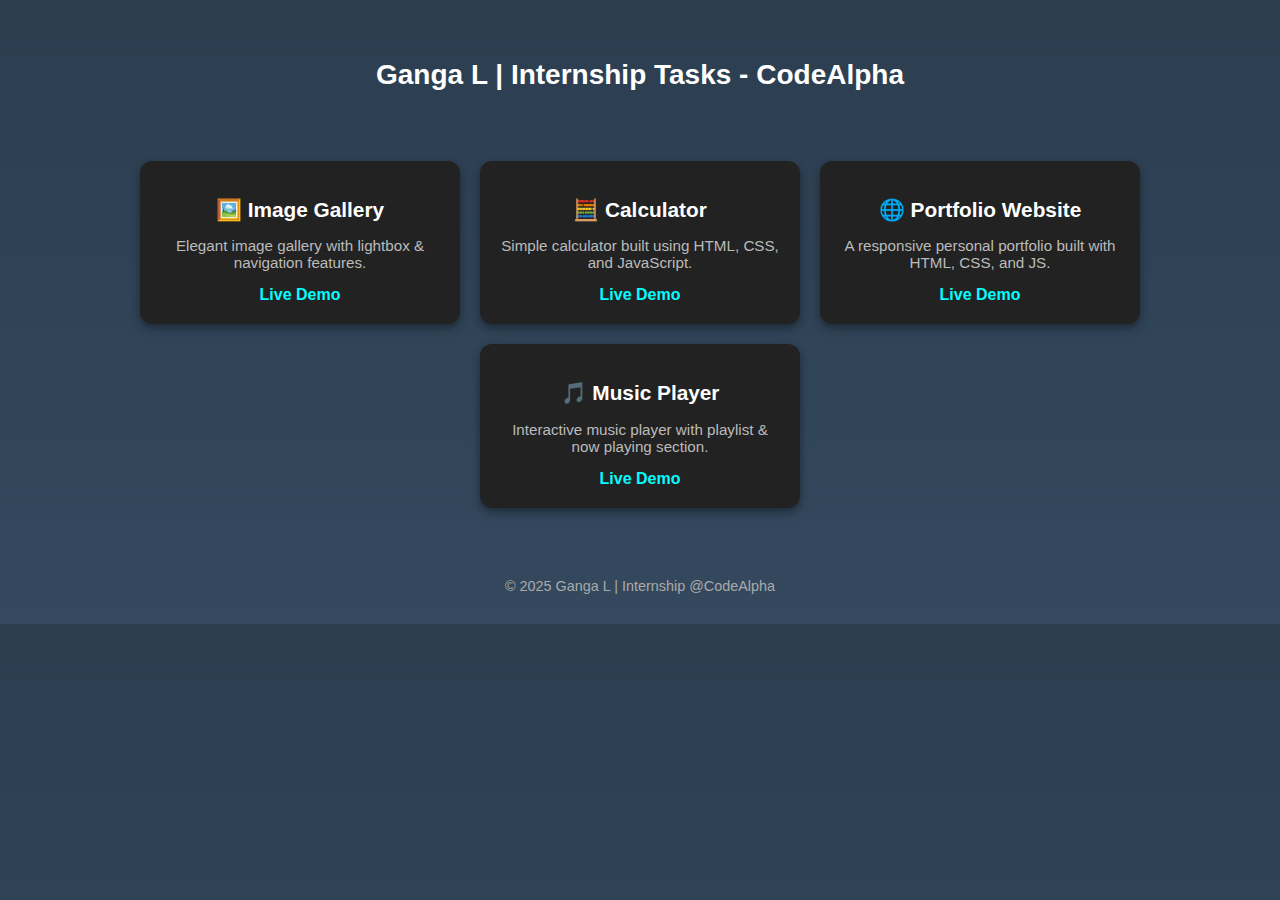
<file: index.html>
<!DOCTYPE html>
<html lang="en">
<head>
  <meta charset="UTF-8">
  <meta name="viewport" content="width=device-width, initial-scale=1.0">
  <title>Internship Tasks</title>
  <style>
    body {
      margin: 0;
      font-family: 'Segoe UI', Tahoma, Geneva, Verdana, sans-serif;
      background: linear-gradient(to bottom, #2c3e50, #34495e);
      color: white;
      text-align: center;
    }

    header {
      padding: 40px 20px 20px;
    }
    header h1 {
      font-size: 28px;
      margin-bottom: 10px;
    }

    .tasks {
      display: flex;
      flex-wrap: wrap;
      justify-content: center;
      gap: 20px;
      padding: 20px;
    }

    .card {
      background: #222;
      border-radius: 12px;
      padding: 20px;
      width: 280px;
      box-shadow: 0 4px 10px rgba(0, 0, 0, 0.4);
      transition: transform 0.2s ease-in-out;
    }

    .card:hover {
      transform: translateY(-5px);
    }

    .card h2 {
      font-size: 1.3rem;
      margin-bottom: 10px;
    }

    .card p {
      font-size: 0.95rem;
      margin-bottom: 15px;
      color: #bbb;
    }

    .card a {
      display: inline-block;
      text-decoration: none;
      color: cyan;
      font-weight: bold;
    }

    footer {
      margin: 30px 0;
      font-size: 0.9rem;
      color: #aaa;
    }
  </style>
</head>
<body>
   <header>
   <h1>Ganga L | Internship Tasks - CodeAlpha</h1>
   </header>
  
<main class="tasks">
  <div class="tasks">
      <div class="card">
      <h2>🖼️ Image Gallery</h2>
      <p>Elegant image gallery with lightbox & navigation features.</p>
      <a href="image-gallery/index.html" target="_blank">Live Demo</a>
    </div>
      
      <div class="card">
      <h2>🧮 Calculator</h2>
      <p>Simple calculator built using HTML, CSS, and JavaScript.</p>
      <a href="calculator/index.html" target="_blank">Live Demo</a>
    </div>

      <div class="card">
      <h2>🌐 Portfolio Website</h2>
      <p>A responsive personal portfolio built with HTML, CSS, and JS.</p>
      <a href="portfolio/index.html" target="_blank">Live Demo</a>
    </div>
      
      <div class="card">
      <h2>🎵 Music Player</h2>
      <p>Interactive music player with playlist & now playing section.</p>
      <a href="music-player/index.html" target="_blank">Live Demo</a>
    </div>
  </div>
</main>
  
  <footer>
    © 2025 Ganga L | Internship @CodeAlpha
  </footer>

</body>
</html>
</file>
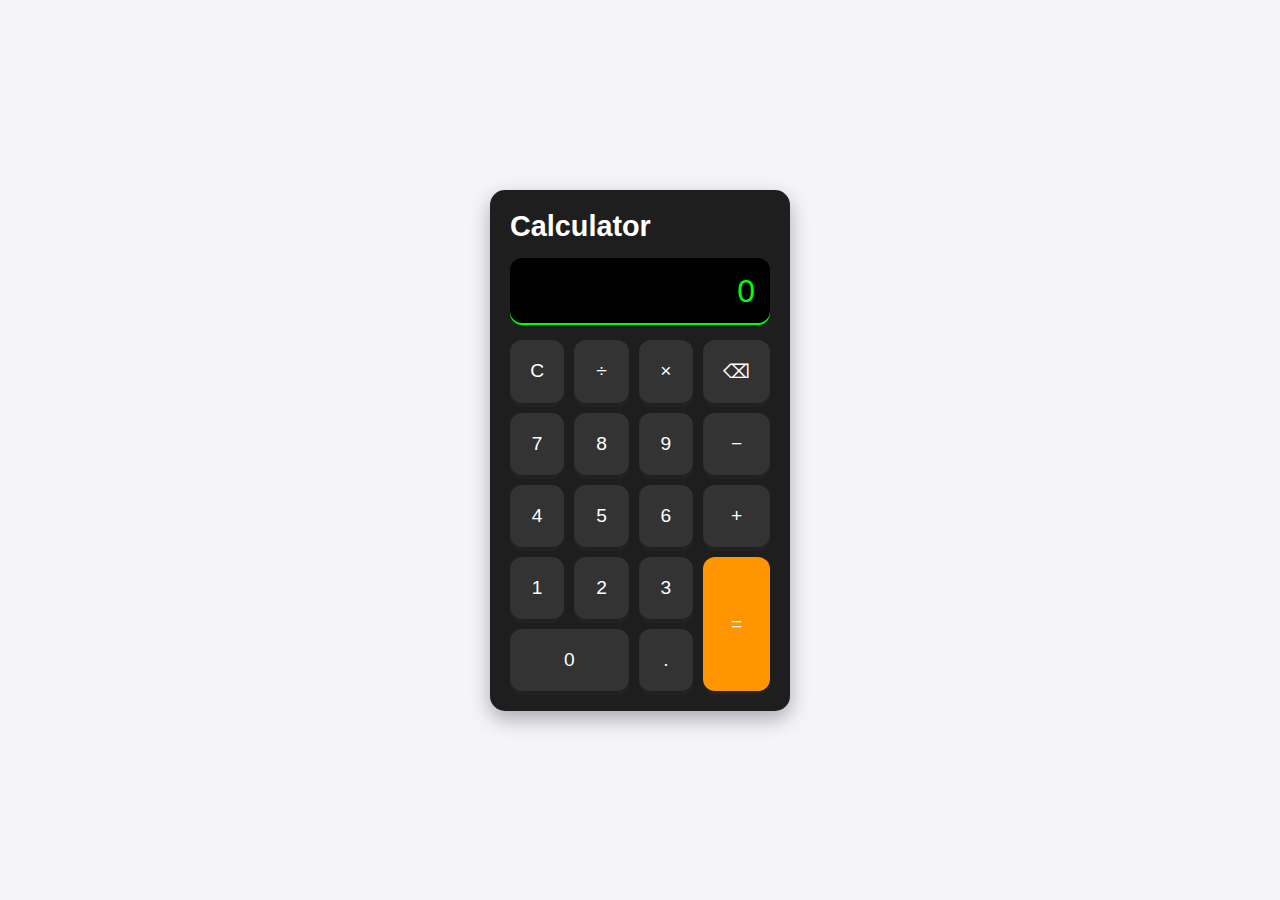
<file: Calculator/index.html>
<!DOCTYPE html>
<html lang="en">
<head>
    <meta charset="UTF-8">
    <meta name="viewport" content="width=device-width, initial-scale=1.0">
    <title>Calculator</title>
    <link rel="stylesheet" href="style.css">
</head>
<body>
    <div class="calculator">
        <h1 class="title">Calculator</h1> <!-- Left aligned -->
        <div class="display" id="display">0</div>
        <div class="buttons">
            <button class="btn" data-action="clear">C</button>
            <button class="btn" data-action="divide">÷</button>
            <button class="btn" data-action="multiply">×</button>
            <button class="btn" data-action="delete">⌫</button>

            <button class="btn" data-number="7">7</button>
            <button class="btn" data-number="8">8</button>
            <button class="btn" data-number="9">9</button>
            <button class="btn" data-action="subtract">−</button>

            <button class="btn" data-number="4">4</button>
            <button class="btn" data-number="5">5</button>
            <button class="btn" data-number="6">6</button>
            <button class="btn" data-action="add">+</button>

            <button class="btn" data-number="1">1</button>
            <button class="btn" data-number="2">2</button>
            <button class="btn" data-number="3">3</button>
            <button class="btn equals" data-action="equals">=</button>

            <button class="btn zero" data-number="0">0</button>
            <button class="btn" data-number=".">.</button>
        </div>
    </div>

    <script src="script.js"></script>
</body>
</html>
</file>
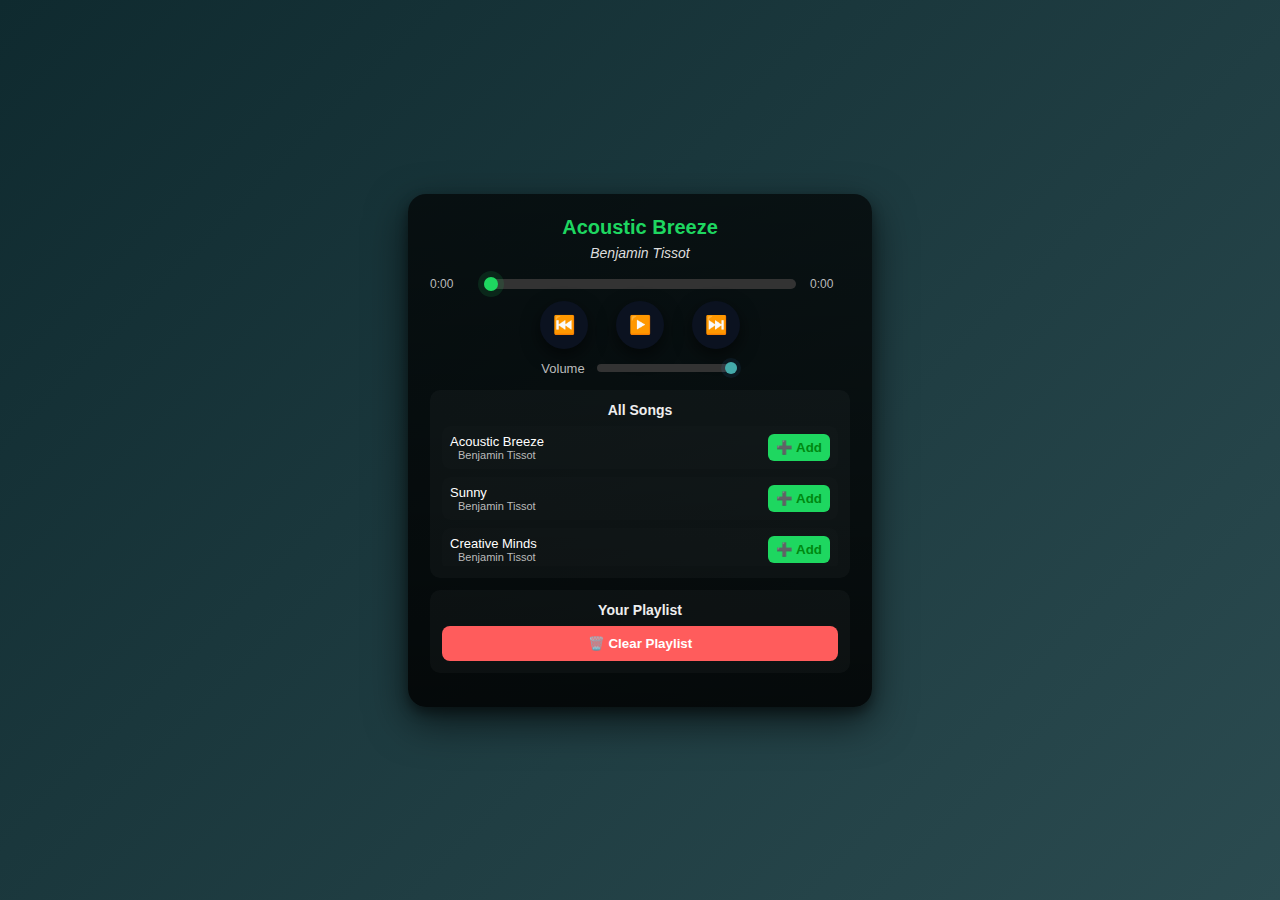
<file: Music-Player/index.html>
<!doctype html>
<html lang="en">
<head>
<meta charset="utf-8" />
<meta name="viewport" content="width=device-width,initial-scale=1" />
<title>Music Player</title>
<style>
  :root{--card:#0f1113;--muted:#bbb;--accent:#1ed760}
  html,body{height:100%;margin:0}
  body{
    display:flex;
    align-items:center;
    justify-content:center;
    background:linear-gradient(135deg,#0f2a2f,#2b4b50);
    font-family:Inter,Arial,Helvetica,sans-serif;
    color:#fff;
  }

  .player{
    width:420px;
    background:linear-gradient(180deg, rgba(0,0,0,0.7), rgba(0,0,0,0.85));
    padding:22px;
    border-radius:18px;
    box-shadow:0 15px 40px rgba(0,0,0,0.6), 0 6px 12px rgba(0,0,0,0.4);
  }

  .now-playing{
    text-align:center;
    margin-bottom:10px;
  }
  #song-title{font-size:20px; font-weight:700; color:var(--accent); margin:0}
  #song-artist{font-size:14px; color:#ddd; margin:6px 0 0; font-style:italic}

  .progress-wrapper{
    display:flex;
    align-items:center;
    gap:12px;
    margin:16px 0 10px;
  }
  #current-time,#duration{width:40px;font-size:12px;color:var(--muted)}
  #progress{flex:1; appearance:none; height:10px; border-radius:6px; background:#333; outline:none}
  /* progress thumb */
  #progress::-webkit-slider-thumb{ -webkit-appearance:none; width:14px; height:14px; border-radius:50%; background:var(--accent); box-shadow:0 0 0 6px rgba(30,215,96,0.12)}
  #progress::-moz-range-thumb{ width:14px; height:14px; border-radius:50%; background:var(--accent) }

  .controls{ display:flex; justify-content:center; gap:28px; margin-bottom:12px }
  .controls button{
    background:#0b1220; border:0; color:#fff; width:48px; height:48px; border-radius:50%;
    font-size:18px; cursor:pointer; display:inline-grid; place-items:center;
    box-shadow:0 6px 18px rgba(0,0,0,0.6);
  }
  .controls button:hover{ transform:translateY(-2px) }

  .volume-row{ display:flex; align-items:center; gap:10px; justify-content:center; margin-bottom:14px }
  .volume-row label{ font-size:13px; color:var(--muted) }
  #volume{ width:140px; height:8px; background:#333; border-radius:8px; appearance:none }
  #volume::-webkit-slider-thumb{ -webkit-appearance:none; width:12px; height:12px; border-radius:50%; background:#4aa; box-shadow:0 0 0 4px rgba(74,170,255,0.08) }

  .section{ background:rgba(255,255,255,0.03); padding:12px; border-radius:10px; margin-bottom:12px }
  .section h4{ margin:0 0 8px; font-size:14px; text-align:center; color:#eee; }
  ul{ list-style:none; margin:0; padding:0; max-height:140px; overflow:auto }
  li{ display:flex; align-items:center; justify-content:space-between; gap:8px; padding:8px; border-radius:8px; margin-bottom:8px; background:rgba(255,255,255,0.01) }
  li .title{ font-size:13px; color:#fff}
  li .artist{ font-size:11px; color:var(--muted); margin-left:8px }
  .btn{ border:0; padding:6px 8px; border-radius:6px; cursor:pointer; font-weight:600 }
  .add-btn{ background:var(--accent); color:#081; }
  .add-btn:hover{ filter:brightness(.95) }
  .remove-btn{ background:#ff4d4d; color:#fff }
  .clear-btn{ width:100%; background:#ff5c5c; color:#fff; border:0; padding:10px; border-radius:8px; font-weight:700; cursor:pointer }

  /* small screens */
  @media (max-width:460px){
    .player{ width:92vw; padding:16px }
    #progress::-webkit-slider-thumb{ width:12px;height:12px }
  }
</style>
</head>
<body>

  <div class="player">
    <audio id="audio"></audio>

    <div class="now-playing">
      <div id="song-title">Song Title</div>
      <div id="song-artist">Artist Name</div>
    </div>

    <div class="progress-wrapper">
      <div id="current-time">0:00</div>
      <input id="progress" type="range" min="0" max="100" value="0">
      <div id="duration">0:00</div>
    </div>

    <div class="controls" role="group" aria-label="player controls">
      <button id="prev" title="Previous">⏮️</button>
      <button id="play" title="Play/Pause">▶️</button>
      <button id="next" title="Next">⏭️</button>
    </div>

    <div class="volume-row">
      <label for="volume">Volume</label>
      <input id="volume" type="range" min="0" max="1" step="0.01" value="1">
    </div>

    <div class="section all-songs-section">
      <h4>All Songs</h4>
      <ul id="all-songs"></ul>
    </div>

    <div class="section playlist-section">
      <h4>Your Playlist</h4>
      <ul id="playlist"></ul>
      <button id="clear-playlist" class="clear-btn">🗑️ Clear Playlist</button>
    </div>
  </div>

<script>
(() => {
  // songs (royalty-free sample tracks)
  const songs = [
    { title: "Acoustic Breeze", artist: "Benjamin Tissot", src: "https://www.bensound.com/bensound-music/bensound-acousticbreeze.mp3" },
    { title: "Sunny", artist: "Benjamin Tissot", src: "https://www.bensound.com/bensound-music/bensound-sunny.mp3" },
    { title: "Creative Minds", artist: "Benjamin Tissot", src: "https://www.bensound.com/bensound-music/bensound-creativeminds.mp3" },
    { title: "Energy", artist: "Benjamin Tissot", src: "https://www.bensound.com/bensound-music/bensound-energy.mp3" },
    { title: "Dubstep", artist: "Benjamin Tissot", src: "https://www.bensound.com/bensound-music/bensound-dubstep.mp3" },
    { title: "Dreams", artist: "Benjamin Tissot", src: "https://www.bensound.com/bensound-music/bensound-dreams.mp3" }
  ];

  let currentSongIndex = 0;
  let userPlaylist = [];

  const audio = document.getElementById('audio');
  const playBtn = document.getElementById('play');
  const prevBtn = document.getElementById('prev');
  const nextBtn = document.getElementById('next');
  const titleEl = document.getElementById('song-title');
  const artistEl = document.getElementById('song-artist');
  const progress = document.getElementById('progress');
  const currentTimeEl = document.getElementById('current-time');
  const durationEl = document.getElementById('duration');
  const volumeEl = document.getElementById('volume');
  const allSongsEl = document.getElementById('all-songs');
  const playlistEl = document.getElementById('playlist');
  const clearBtn = document.getElementById('clear-playlist');

  // load song to audio element and update UI (Now Playing)
  function loadSong(index) {
    const s = songs[index];
    if(!s) return;
    audio.src = s.src;
    audio.load(); // ensure metadata loads
    titleEl.textContent = s.title;
    artistEl.textContent = s.artist;
    // update now playing (no separate element - title/artist shown above)
    // reset progress UI until metadata is loaded
    progress.value = 0;
    currentTimeEl.textContent = "0:00";
    durationEl.textContent = "0:00";
  }

  // play with promise handling (autoplay policies)
  async function playSong() {
    try {
      await audio.play();
      playBtn.textContent = "⏸️";
    } catch(err) {
      // If browser blocks, show hint (user must interact)
      console.warn("Play failed:", err);
      alert("Playback blocked by browser. Click Play again to start the audio.");
    }
  }
  function pauseSong() {
    audio.pause();
    playBtn.textContent = "▶️";
  }

  playBtn.addEventListener('click', () => {
    if(audio.paused) playSong();
    else pauseSong();
  });

  prevBtn.addEventListener('click', () => {
    // if userPlaylist has items, navigate those; otherwise use global songs
    const pool = userPlaylist.length ? userPlaylist : songs;
    // find index in pool
    let idx = pool.indexOf(songs[currentSongIndex]) !== -1 ? pool.indexOf(songs[currentSongIndex]) : -1;
    if(idx === -1) {
      // fallback: move in global songs
      currentSongIndex = (currentSongIndex - 1 + songs.length) % songs.length;
    } else {
      // previous in user playlist maps to song in songs array
      idx = (idx - 1 + pool.length) % pool.length;
      currentSongIndex = songs.indexOf(pool[idx]);
    }
    loadSong(currentSongIndex);
    playSong();
    updatePlaylistDisplay(); // to reflect active state
  });

  nextBtn.addEventListener('click', () => {
    const pool = userPlaylist.length ? userPlaylist : songs;
    let idx = pool.indexOf(songs[currentSongIndex]) !== -1 ? pool.indexOf(songs[currentSongIndex]) : -1;
    if(idx === -1) {
      currentSongIndex = (currentSongIndex + 1) % songs.length;
    } else {
      idx = (idx + 1) % pool.length;
      currentSongIndex = songs.indexOf(pool[idx]);
    }
    loadSong(currentSongIndex);
    playSong();
    updatePlaylistDisplay();
  });

  // Update progress UI while playing
  function updateProgressUI() {
    if(!audio.duration || isNaN(audio.duration)) return;
    const pct = (audio.currentTime / audio.duration) * 100;
    progress.value = pct || 0;

    const cm = Math.floor(audio.currentTime/60);
    const cs = Math.floor(audio.currentTime%60).toString().padStart(2,'0');
    const dm = Math.floor(audio.duration/60);
    const ds = Math.floor(audio.duration%60).toString().padStart(2,'0');

    currentTimeEl.textContent = `${cm}:${cs}`;
    durationEl.textContent = `${dm}:${ds}`;
  }

  audio.addEventListener('timeupdate', updateProgressUI);

  // When metadata available, show duration immediately
  audio.addEventListener('loadedmetadata', updateProgressUI);

  // Seek when user interacts with progress bar
  progress.addEventListener('input', () => {
    if(audio.duration && !isNaN(audio.duration)) {
      audio.currentTime = (progress.value/100) * audio.duration;
      updateProgressUI();
    }
  });

  // Volume
  volumeEl.addEventListener('input', () => {
    audio.volume = parseFloat(volumeEl.value);
  });

  // Display all songs list
  function displayAllSongs() {
    allSongsEl.innerHTML = "";
    songs.forEach((s, idx) => {
      const li = document.createElement('li');
      const titleWrap = document.createElement('div');
      titleWrap.style.display = 'flex';
      titleWrap.style.flexDirection = 'column';
      const tspan = document.createElement('span');
      tspan.textContent = s.title;
      tspan.className = 'title';
      const aspan = document.createElement('span');
      aspan.textContent = s.artist;
      aspan.className = 'artist';
      titleWrap.appendChild(tspan);
      titleWrap.appendChild(aspan);

      const addBtn = document.createElement('button');
      addBtn.textContent = '➕ Add';
      addBtn.className = 'btn add-btn';
      addBtn.addEventListener('click', (e) => {
        e.stopPropagation();
        if(!userPlaylist.includes(s)) {
          userPlaylist.push(s);
          updatePlaylistDisplay();
        } else {
          // optionally give feedback
          alert("Song already in your playlist.");
        }
      });

      // click on title plays the song immediately (does not add)
      titleWrap.addEventListener('click', () => {
        currentSongIndex = idx;
        loadSong(currentSongIndex);
        playSong();
        updatePlaylistDisplay();
      });

      li.appendChild(titleWrap);
      li.appendChild(addBtn);
      allSongsEl.appendChild(li);
    });
  }

  // Update user's playlist UI
  function updatePlaylistDisplay() {
    playlistEl.innerHTML = "";
    userPlaylist.forEach((s, i) => {
      const li = document.createElement('li');
      const left = document.createElement('div');
      left.style.display = 'flex';
      left.style.flexDirection = 'column';
      const t = document.createElement('span');
      t.textContent = s.title; t.className='title';
      const a = document.createElement('span');
      a.textContent = s.artist; a.className='artist';
      left.appendChild(t); left.appendChild(a);

      const right = document.createElement('div');
      right.style.display='flex'; right.style.gap='8px';
      const playNowBtn = document.createElement('button');
      playNowBtn.textContent = '▶';
      playNowBtn.className = 'btn';
      playNowBtn.title = 'Play this';
      playNowBtn.addEventListener('click', (e) => {
        e.stopPropagation();
        currentSongIndex = songs.indexOf(s);
        loadSong(currentSongIndex);
        playSong();
        updatePlaylistDisplay();
      });

      const remBtn = document.createElement('button');
      remBtn.textContent = '❌';
      remBtn.className = 'btn remove-btn';
      remBtn.title = 'Remove';
      remBtn.addEventListener('click', (e) => {
        e.stopPropagation();
        userPlaylist.splice(i,1);
        updatePlaylistDisplay();
      });

      right.appendChild(playNowBtn);
      right.appendChild(remBtn);

      li.appendChild(left);
      li.appendChild(right);

      // highlight currently playing
      const isPlayingSong = (songs[currentSongIndex] === s) && !audio.paused;
      if(isPlayingSong) {
        li.style.background = "linear-gradient(90deg, rgba(30,215,96,0.12), rgba(30,215,96,0.02))";
      }

      // clicking anywhere plays
      li.addEventListener('click', () => {
        currentSongIndex = songs.indexOf(s);
        loadSong(currentSongIndex);
        playSong();
        updatePlaylistDisplay();
      });

      playlistEl.appendChild(li);
    });
  }

  // Clear playlist
  clearBtn.addEventListener('click', () => {
    userPlaylist = [];
    updatePlaylistDisplay();
  });

  // When song ends -> next
  audio.addEventListener('ended', () => {
    // if userPlaylist exists, move within it; otherwise global list
    const pool = userPlaylist.length ? userPlaylist : songs;
    const curSong = songs[currentSongIndex];
    let idx = pool.indexOf(curSong);
    // if curSong not in pool (e.g. global list used), use global index
    if(idx === -1) {
      // global next
      currentSongIndex = (currentSongIndex + 1) % songs.length;
    } else {
      idx = (idx + 1) % pool.length;
      currentSongIndex = songs.indexOf(pool[idx]);
    }
    loadSong(currentSongIndex);
    playSong();
    updatePlaylistDisplay();
  });

  // Initial startup
  loadSong(currentSongIndex);
  displayAllSongs();
  updatePlaylistDisplay();
  audio.volume = parseFloat(volumeEl.value);

})();
</script>

</body>
</html>
</file>
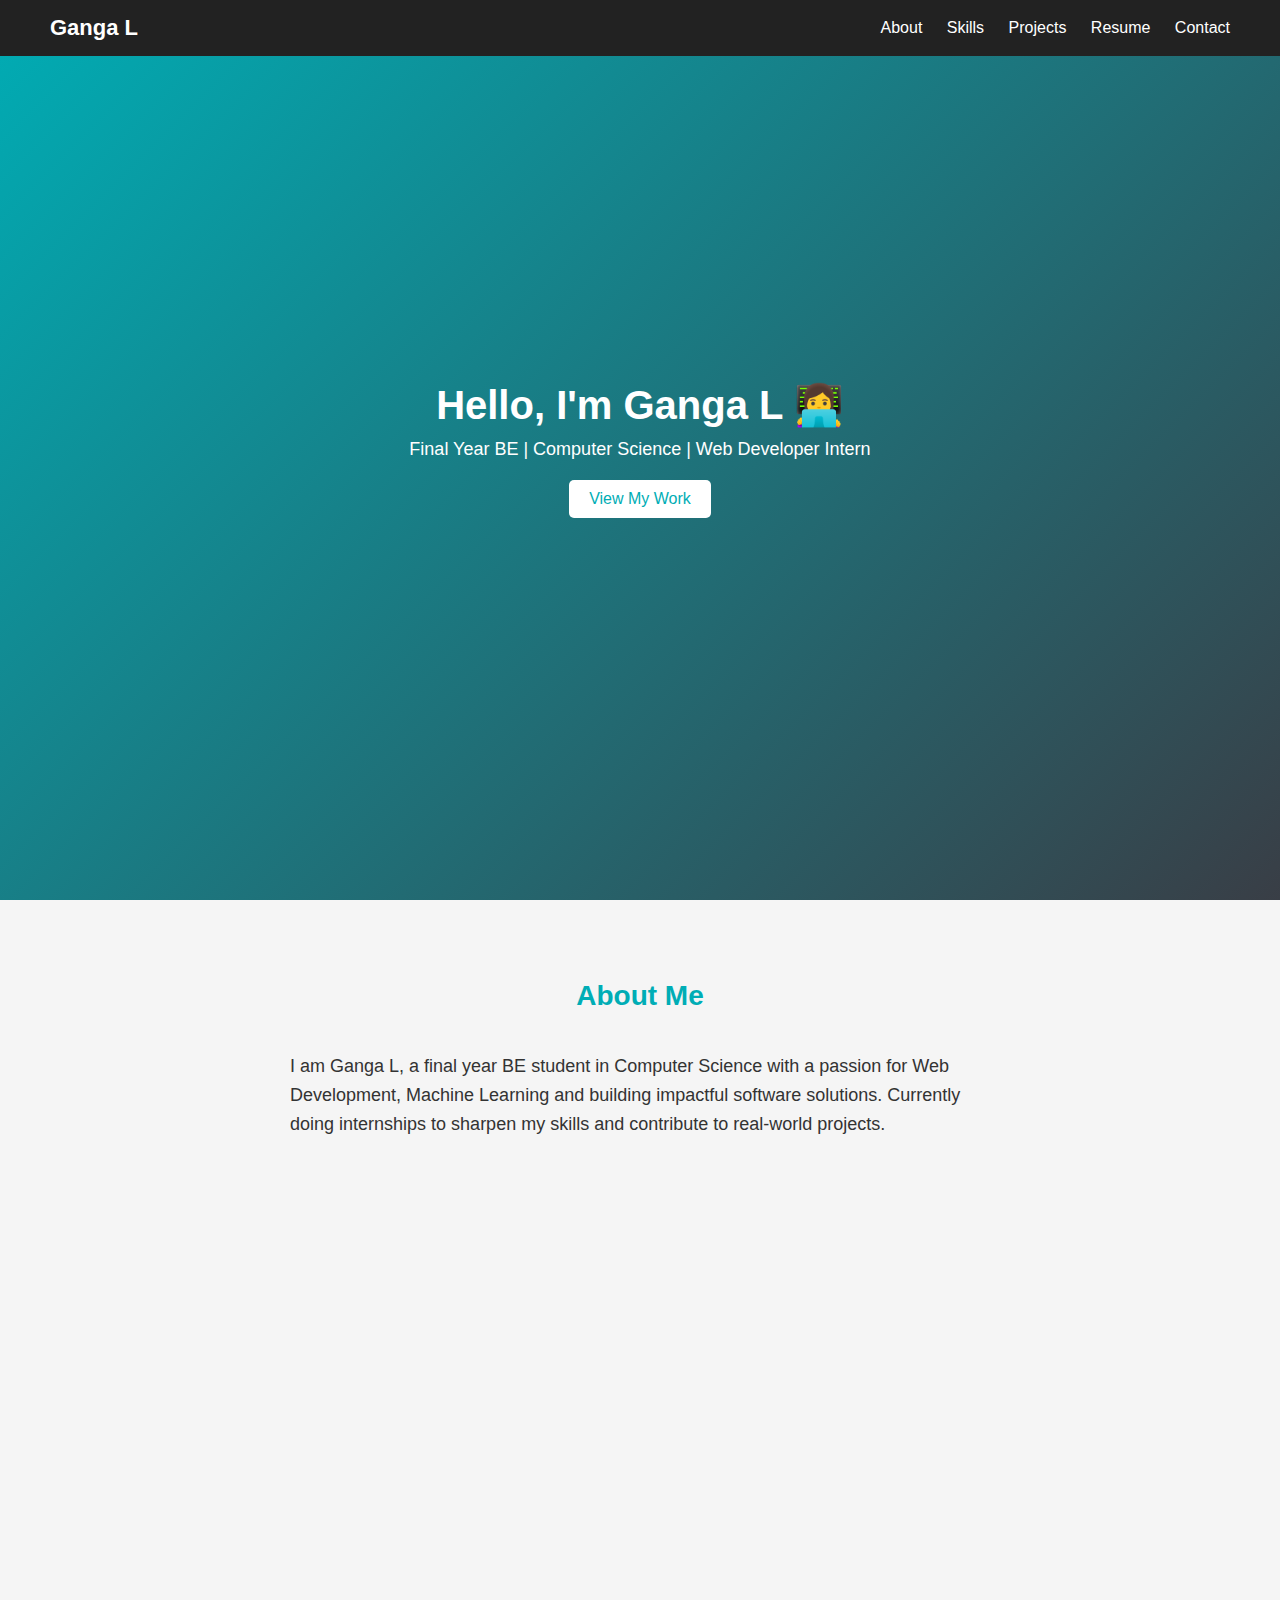
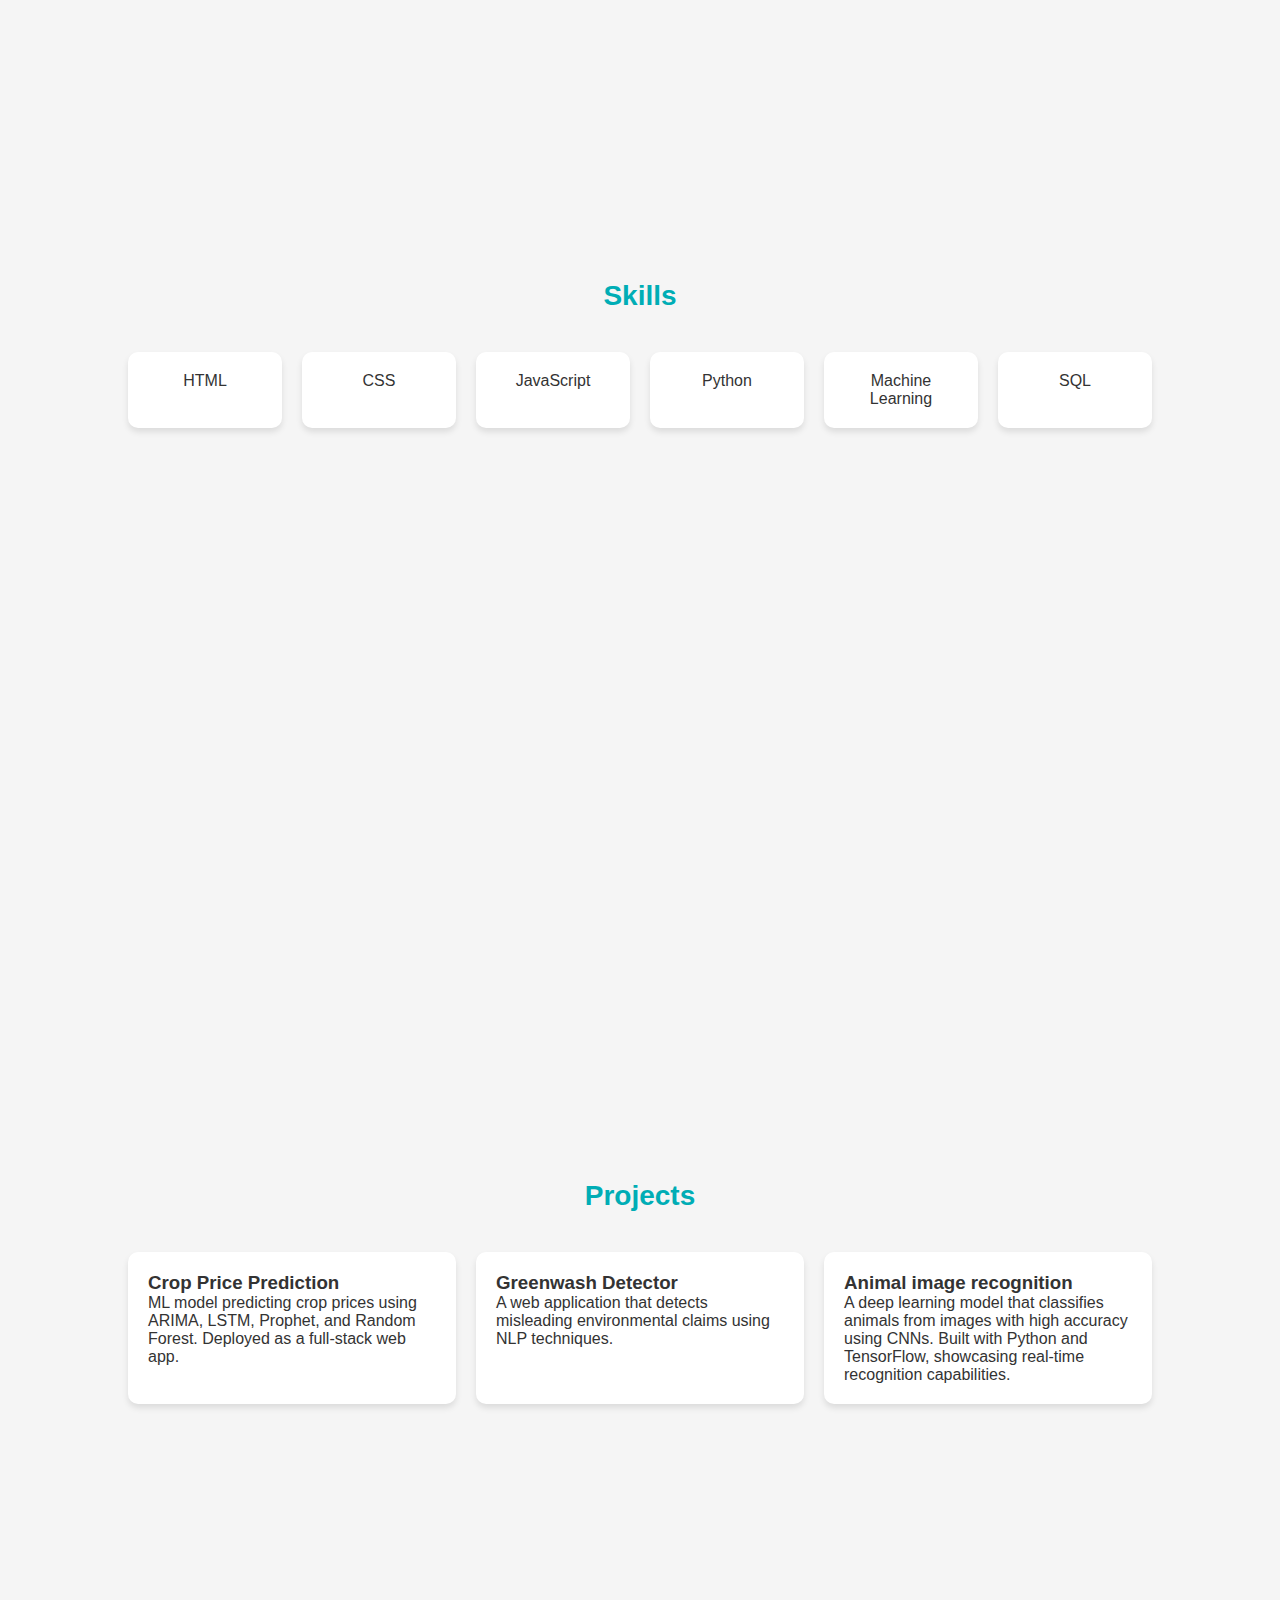
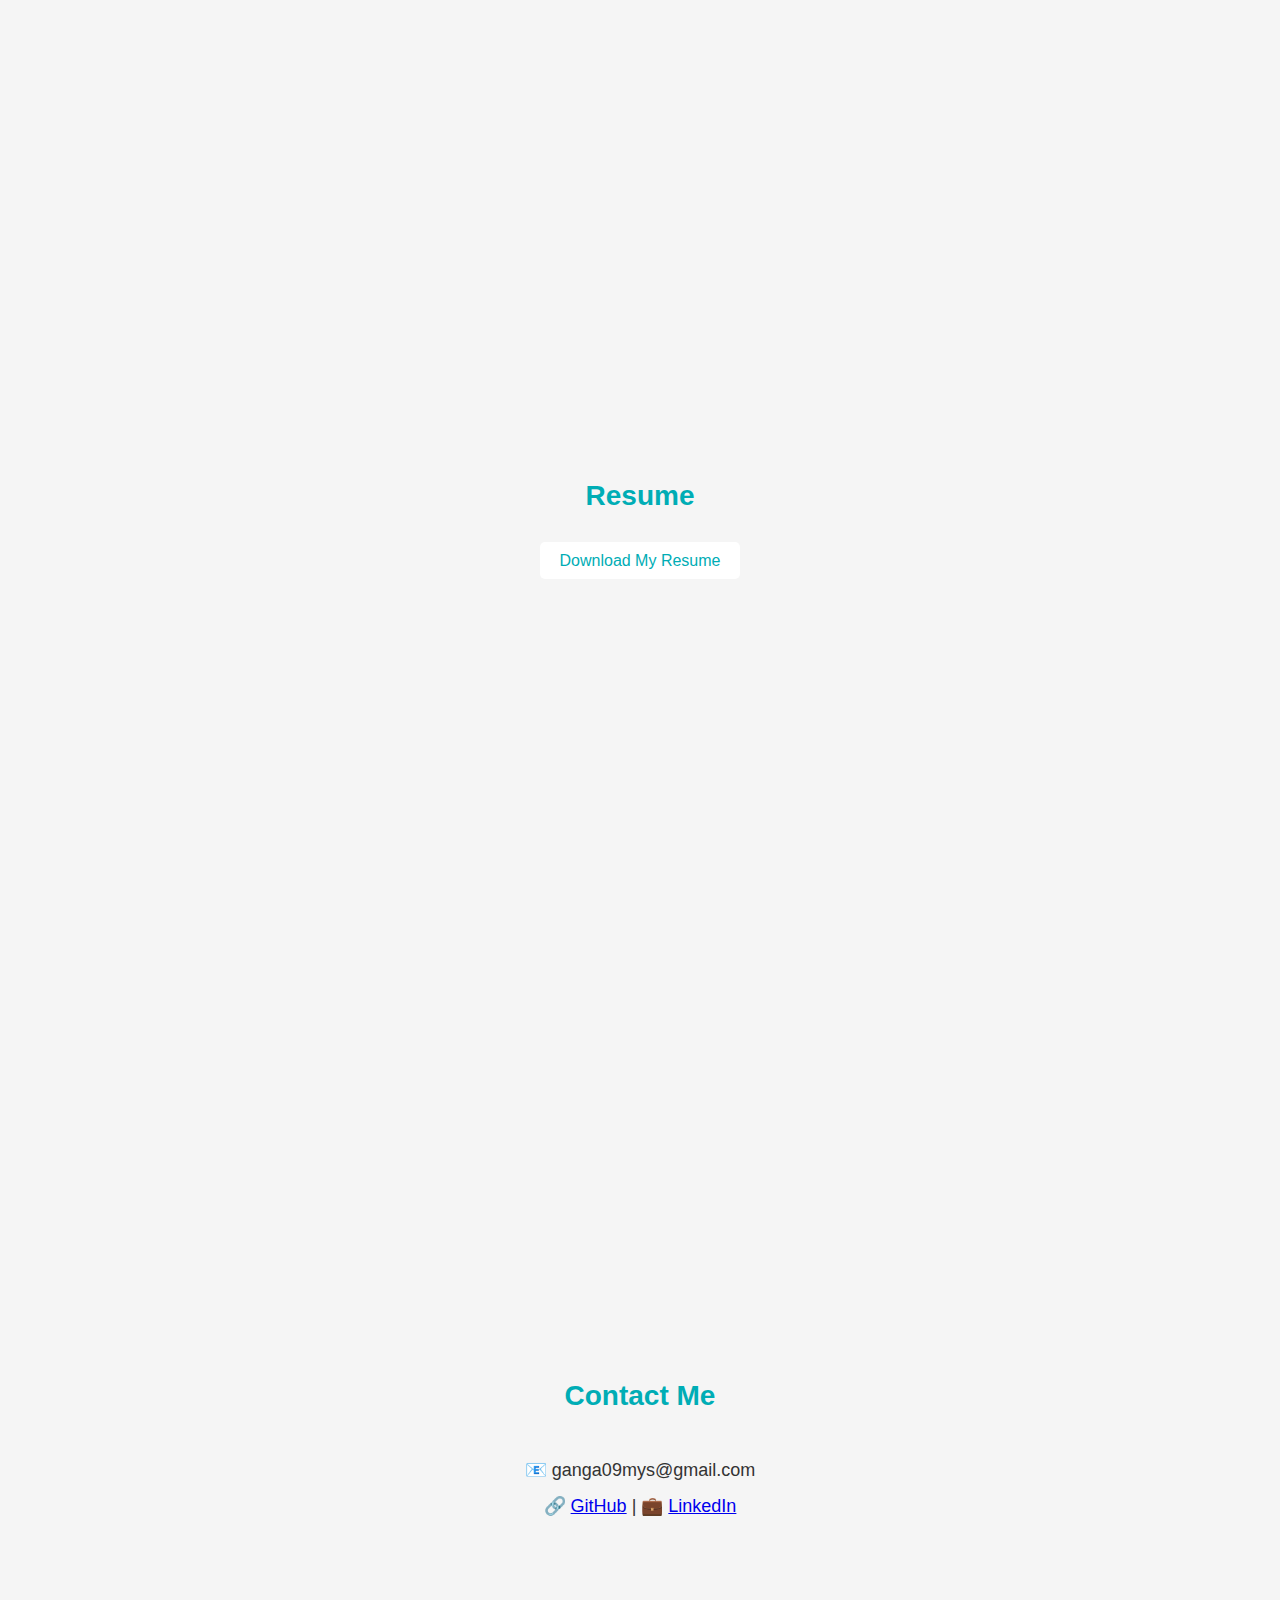
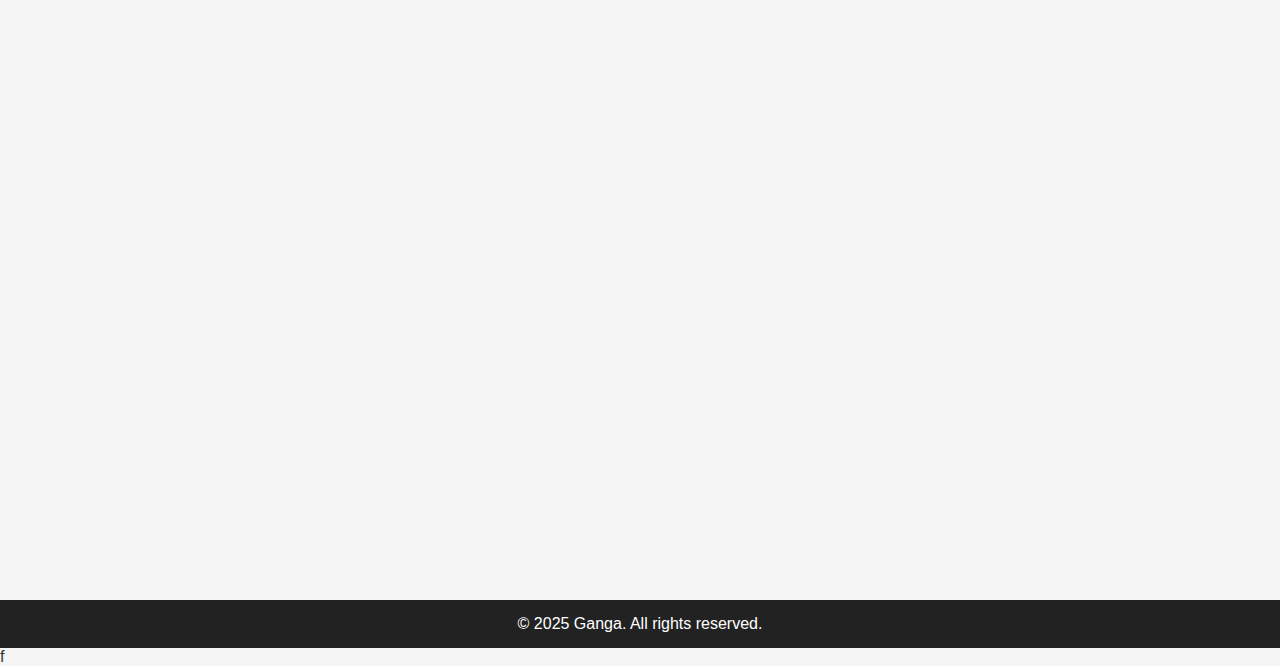
<file: Portfolio/index.html>
<!DOCTYPE html>
<html lang="en">
<head>
  <meta charset="UTF-8">
  <meta name="viewport" content="width=device-width, initial-scale=1.0">
  <title>Ganga L | Portfolio</title>
  <style>
    * {
      margin: 0; padding: 0; box-sizing: border-box;
      font-family: "Segoe UI", Tahoma, sans-serif;
      scroll-behavior: smooth;
    }
    body { background: #f5f5f5; color: #333; }

    /* Navbar */
    header {
      position: fixed; width: 100%; top: 0;
      background: #222; color: #fff;
      display: flex; justify-content: space-between; align-items: center;
      padding: 15px 50px; z-index: 1000;
    }
    header h1 { font-size: 22px; }
    nav a {
      color: #fff; margin-left: 20px; text-decoration: none;
      transition: 0.3s;
    }
    nav a:hover { color: #00adb5; }

    /* Hero */
    .hero {
      height: 100vh; display: flex; justify-content: center; align-items: center;
      flex-direction: column; text-align: center;
      background: linear-gradient(135deg,#00adb5,#393e46);
      color: #fff; padding: 20px;
    }
    .hero h2 { font-size: 40px; margin-bottom: 10px; }
    .hero p { font-size: 18px; margin-bottom: 20px; }
    .btn {
      padding: 10px 20px; background: #fff; color: #00adb5; border: none;
      border-radius: 5px; text-decoration: none; transition: 0.3s;
    }
    .btn:hover { background: #00adb5; color: #fff; }

    section {
      padding: 80px 10%; min-height: 100vh;
    }
    h2.section-title { text-align: center; margin-bottom: 40px; font-size: 28px; color: #00adb5; }

    /* About */
    .about p { max-width: 700px; margin: auto; font-size: 18px; line-height: 1.6; }

    /* Skills */
    .skills-list {
      display: grid; grid-template-columns: repeat(auto-fit,minmax(150px,1fr));
      gap: 20px; text-align: center;
    }
    .skills-list div {
      padding: 20px; background: #fff; border-radius: 10px;
      box-shadow: 0 4px 6px rgba(0,0,0,0.1);
      transition: transform 0.3s;
    }
    .skills-list div:hover { transform: scale(1.05); }

    /* Projects */
    .projects-grid {
      display: grid; grid-template-columns: repeat(auto-fit,minmax(250px,1fr));
      gap: 20px;
    }
    .project-card {
      background: #fff; padding: 20px; border-radius: 10px;
      box-shadow: 0 4px 6px rgba(0,0,0,0.1);
      transition: transform 0.3s;
    }
    .project-card:hover { transform: translateY(-10px); }

    /* Contact */
    .contact-info { text-align: center; font-size: 18px; line-height: 2; }

    /* Footer */
    footer {
      text-align: center; padding: 15px; background: #222; color: #fff;
    }
  </style>
</head>
<body>

  <!-- Navbar -->
  <header>
    <h1>Ganga L</h1>
    <nav>
      <a href="#about">About</a>
      <a href="#skills">Skills</a>
      <a href="#projects">Projects</a>
      <a href="#resume">Resume</a>
      <a href="#contact">Contact</a>
    </nav>
  </header>

  <!-- Hero Section -->
  <section class="hero">
    <h2>Hello, I'm Ganga L 👩‍💻</h2>
    <p>Final Year BE | Computer Science | Web Developer Intern</p>
    <a href="#projects" class="btn">View My Work</a>
  </section>

  <!-- About -->
  <section id="about" class="about">
    <h2 class="section-title">About Me</h2>
    <p>
      I am Ganga L, a final year BE student in Computer Science with a passion for Web Development, 
      Machine Learning and building impactful software solutions. Currently doing internships to sharpen 
      my skills and contribute to real-world projects.
    </p>
  </section>

  <!-- Skills -->
  <section id="skills">
    <h2 class="section-title">Skills</h2>
    <div class="skills-list">
      <div>HTML</div>
      <div>CSS</div>
      <div>JavaScript</div>
      <div>Python</div>
      <div>Machine Learning</div>
      <div>SQL</div>
    </div>
  </section>

  <!-- Projects -->
  <section id="projects">
    <h2 class="section-title">Projects</h2>
    <div class="projects-grid">
      <div class="project-card">
        <h3>Crop Price Prediction</h3>
        <p>ML model predicting crop prices using ARIMA, LSTM, Prophet, and Random Forest. Deployed as a full-stack web app.</p>
      </div>
      <div class="project-card">
        <h3>Greenwash Detector</h3>
        <p>A web application that detects misleading environmental claims using NLP techniques.</p>
      </div>
      <div class="project-card">
        <h3>Animal image recognition</h3>
        <p>A deep learning model that classifies animals from images with high accuracy using CNNs. Built with Python and TensorFlow, showcasing real-time recognition capabilities.</p>
      </div>
    </div>
  </section>

  <!-- Resume -->
  <section id="resume">
    <h2 class="section-title">Resume</h2>
    <p style="text-align:center;">
      <a href="https://drive.google.com/file/d/15ncQvRgISQv9aRwhsZJI-AugbvD-SEPF/view?usp=drive_link" class="btn" target="_blank">Download My Resume</a>
    </p>
  </section>

  <!-- Contact -->
  <section id="contact">
    <h2 class="section-title">Contact Me</h2>
    <div class="contact-info">
      📧 ganga09mys@gmail.com <br>
      🔗 <a href="https://github.com/Gangal2002/CodeAlpha/tree/main" target="_blank">GitHub</a> | 
      💼 <a href="https://www.linkedin.com/in/ganga-l-554628354?utm_source=share&utm_campaign=share_via&utm_content=profile&utm_medium=ios_app" target="_blank">LinkedIn</a>
    </div>
  </section>

  <!-- Footer -->
  <footer>
    © 2025 Ganga. All rights reserved.
  </footer>

</body>
</html>
f
</file>
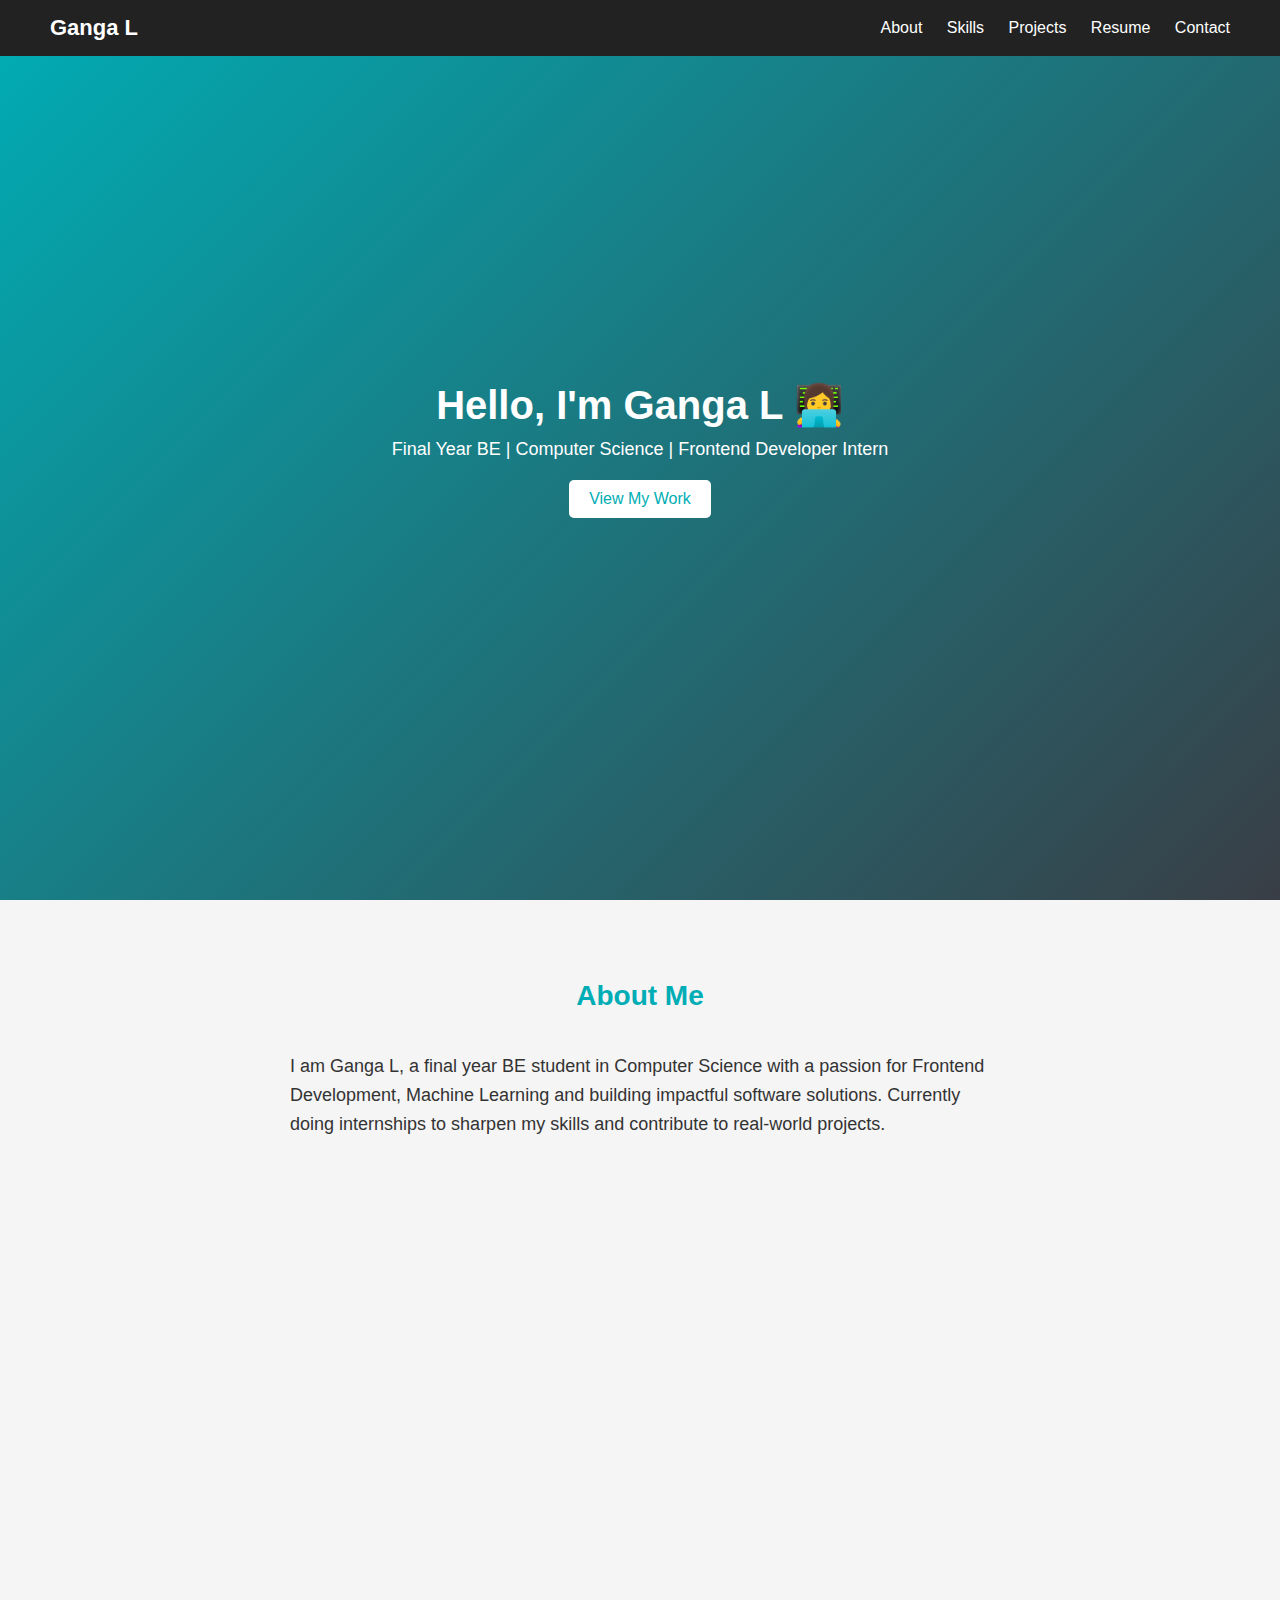
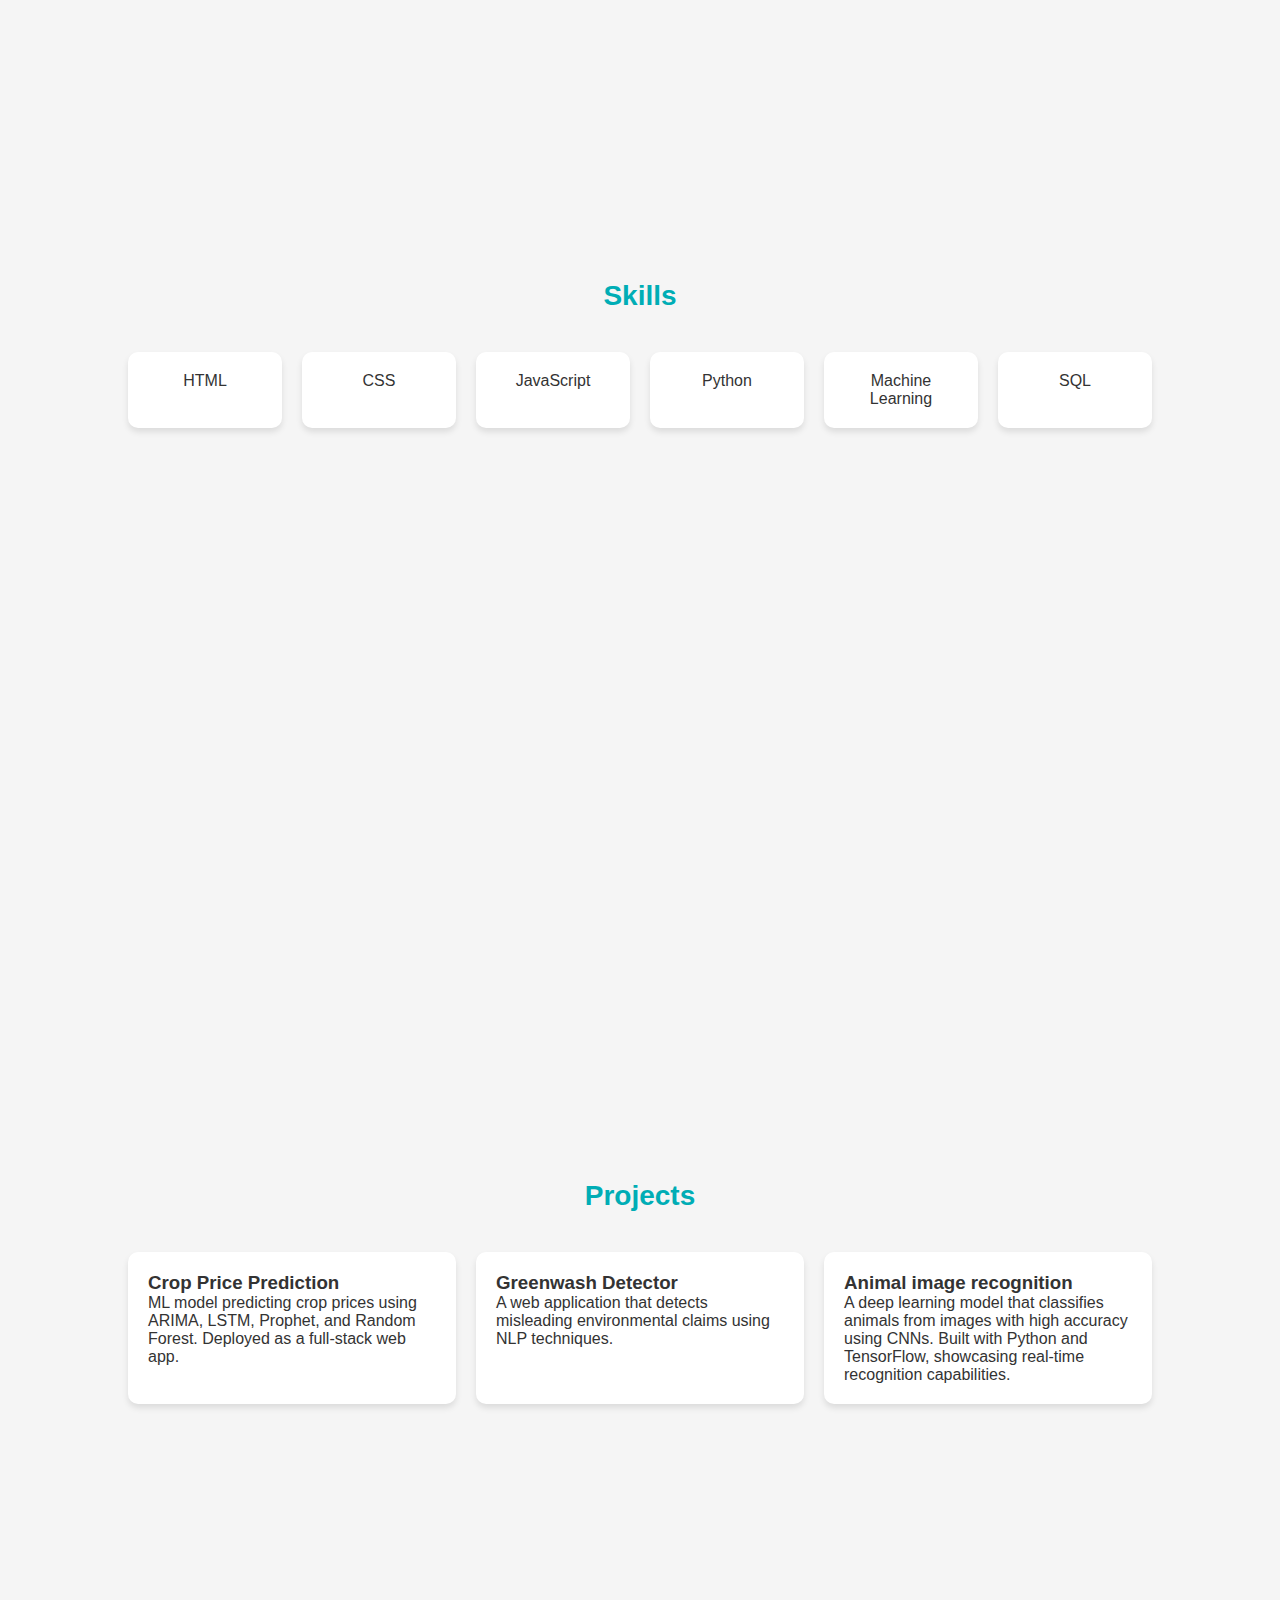
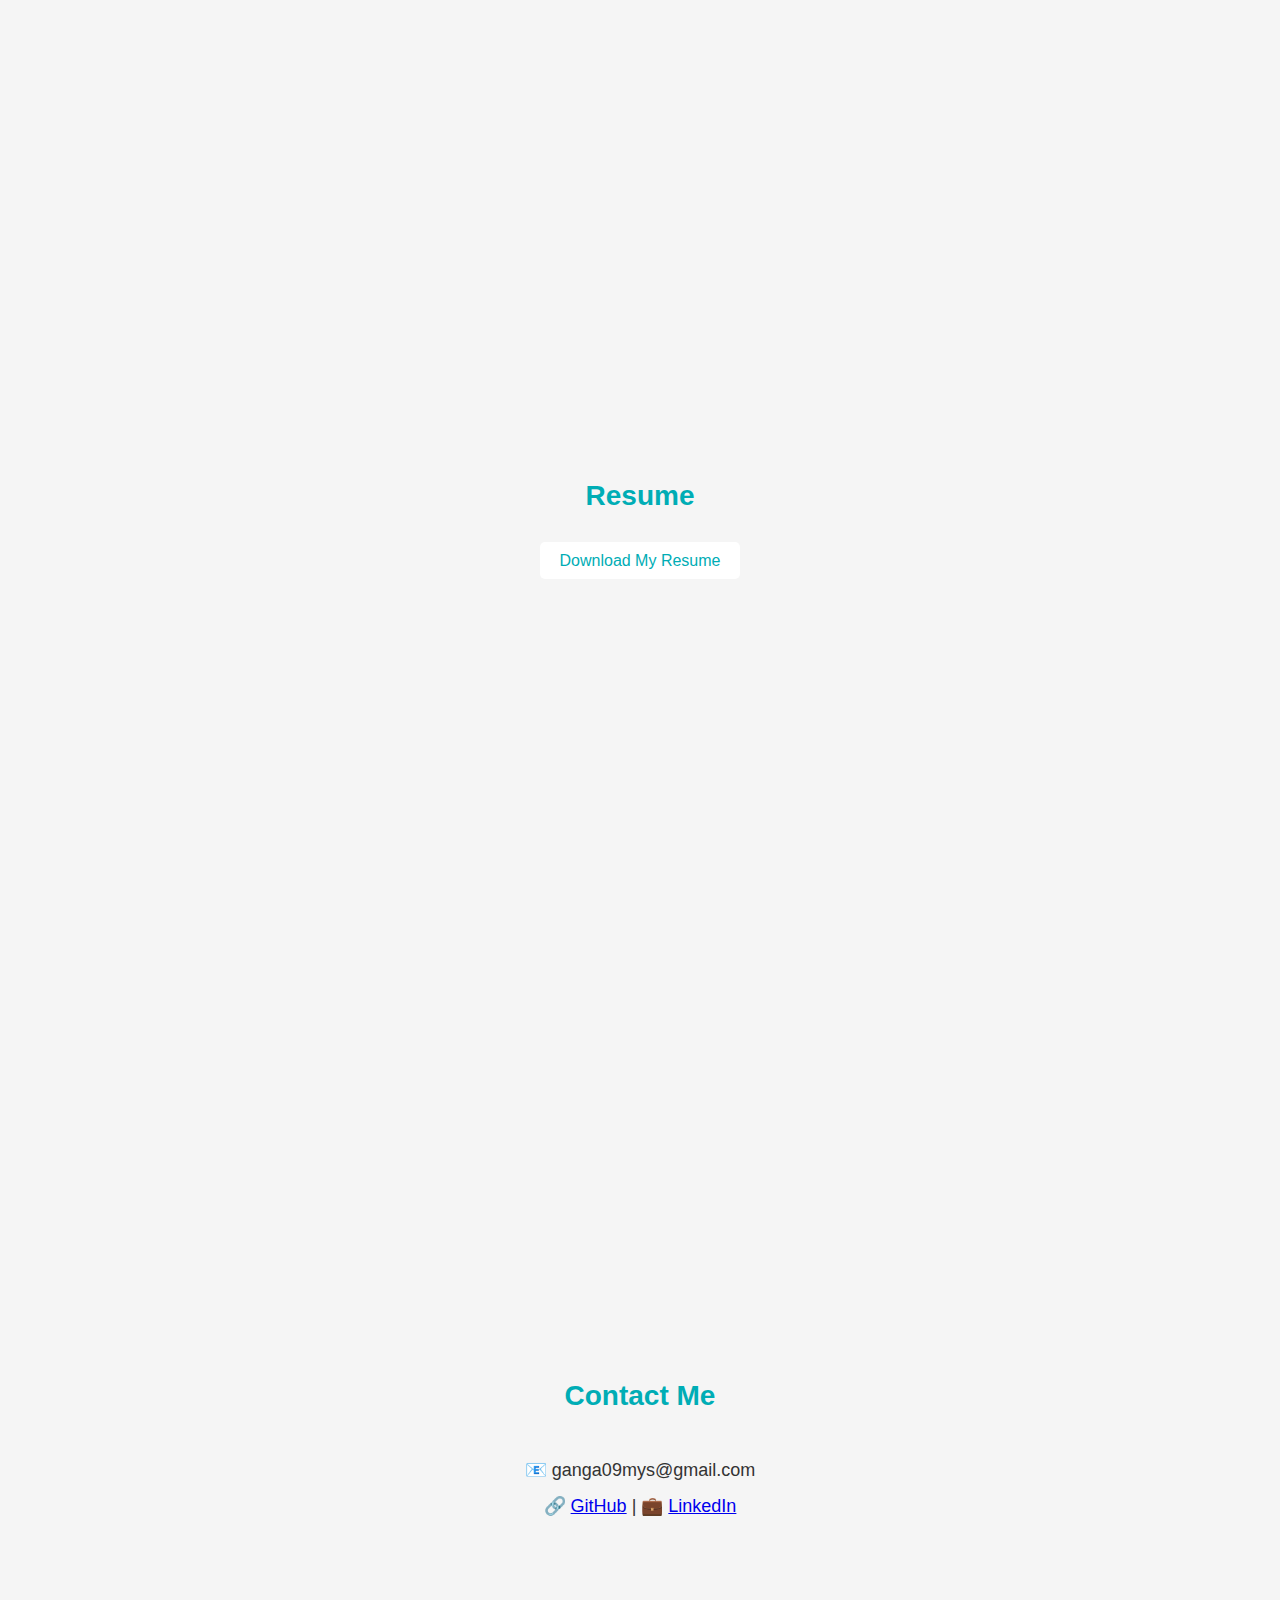
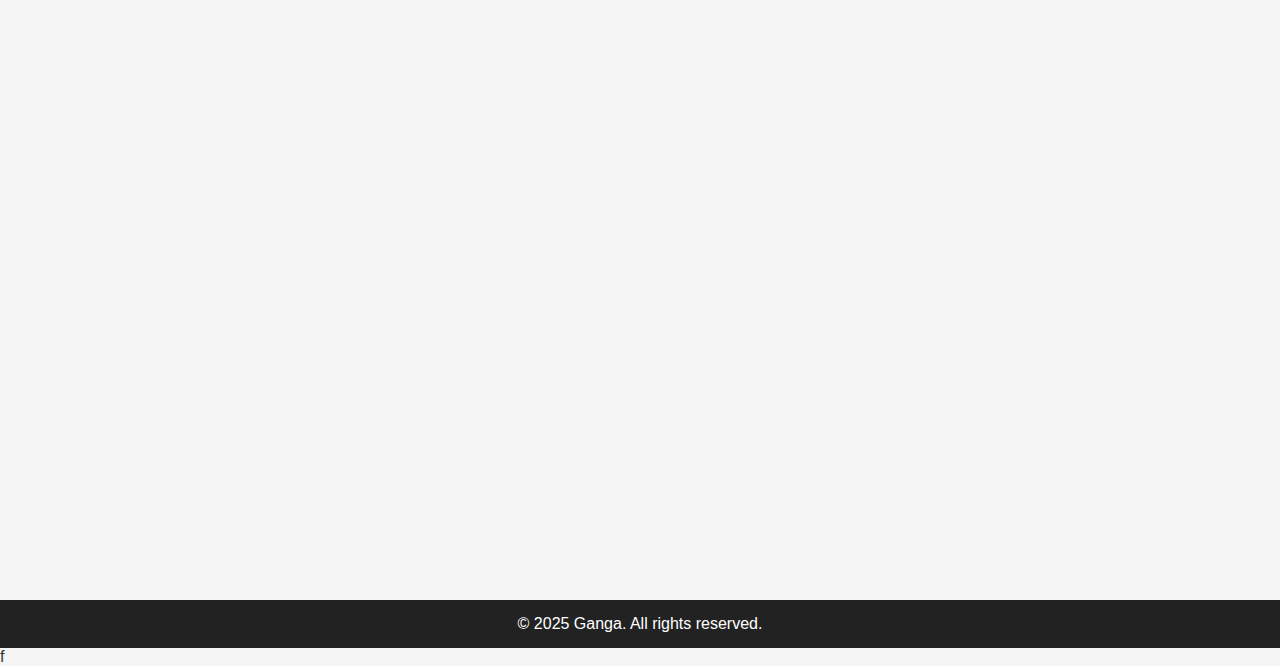
<file: portfolio/index.html>
<!DOCTYPE html>
<html lang="en">
<head>
  <meta charset="UTF-8">
  <meta name="viewport" content="width=device-width, initial-scale=1.0">
  <title>Ganga L | Portfolio</title>
  <style>
    * {
      margin: 0; padding: 0; box-sizing: border-box;
      font-family: "Segoe UI", Tahoma, sans-serif;
      scroll-behavior: smooth;
    }
    body { background: #f5f5f5; color: #333; }

    /* Navbar */
    header {
      position: fixed; width: 100%; top: 0;
      background: #222; color: #fff;
      display: flex; justify-content: space-between; align-items: center;
      padding: 15px 50px; z-index: 1000;
    }
    header h1 { font-size: 22px; }
    nav a {
      color: #fff; margin-left: 20px; text-decoration: none;
      transition: 0.3s;
    }
    nav a:hover { color: #00adb5; }

    /* Hero */
    .hero {
      height: 100vh; display: flex; justify-content: center; align-items: center;
      flex-direction: column; text-align: center;
      background: linear-gradient(135deg,#00adb5,#393e46);
      color: #fff; padding: 20px;
    }
    .hero h2 { font-size: 40px; margin-bottom: 10px; }
    .hero p { font-size: 18px; margin-bottom: 20px; }
    .btn {
      padding: 10px 20px; background: #fff; color: #00adb5; border: none;
      border-radius: 5px; text-decoration: none; transition: 0.3s;
    }
    .btn:hover { background: #00adb5; color: #fff; }

    section {
      padding: 80px 10%; min-height: 100vh;
    }
    h2.section-title { text-align: center; margin-bottom: 40px; font-size: 28px; color: #00adb5; }

    /* About */
    .about p { max-width: 700px; margin: auto; font-size: 18px; line-height: 1.6; }

    /* Skills */
    .skills-list {
      display: grid; grid-template-columns: repeat(auto-fit,minmax(150px,1fr));
      gap: 20px; text-align: center;
    }
    .skills-list div {
      padding: 20px; background: #fff; border-radius: 10px;
      box-shadow: 0 4px 6px rgba(0,0,0,0.1);
      transition: transform 0.3s;
    }
    .skills-list div:hover { transform: scale(1.05); }

    /* Projects */
    .projects-grid {
      display: grid; grid-template-columns: repeat(auto-fit,minmax(250px,1fr));
      gap: 20px;
    }
    .project-card {
      background: #fff; padding: 20px; border-radius: 10px;
      box-shadow: 0 4px 6px rgba(0,0,0,0.1);
      transition: transform 0.3s;
    }
    .project-card:hover { transform: translateY(-10px); }

    /* Contact */
    .contact-info { text-align: center; font-size: 18px; line-height: 2; }

    /* Footer */
    footer {
      text-align: center; padding: 15px; background: #222; color: #fff;
    }
  </style>
</head>
<body>

  <!-- Navbar -->
  <header>
    <h1>Ganga L</h1>
    <nav>
      <a href="#about">About</a>
      <a href="#skills">Skills</a>
      <a href="#projects">Projects</a>
      <a href="#resume">Resume</a>
      <a href="#contact">Contact</a>
    </nav>
  </header>

  <!-- Hero Section -->
  <section class="hero">
    <h2>Hello, I'm Ganga L 👩‍💻</h2>
    <p>Final Year BE | Computer Science | Frontend Developer Intern</p>
    <a href="#projects" class="btn">View My Work</a>
  </section>

  <!-- About -->
  <section id="about" class="about">
    <h2 class="section-title">About Me</h2>
    <p>
      I am Ganga L, a final year BE student in Computer Science with a passion for Frontend Development, 
      Machine Learning and building impactful software solutions. Currently doing internships to sharpen 
      my skills and contribute to real-world projects.
    </p>
  </section>

  <!-- Skills -->
  <section id="skills">
    <h2 class="section-title">Skills</h2>
    <div class="skills-list">
      <div>HTML</div>
      <div>CSS</div>
      <div>JavaScript</div>
      <div>Python</div>
      <div>Machine Learning</div>
      <div>SQL</div>
    </div>
  </section>

  <!-- Projects -->
  <section id="projects">
    <h2 class="section-title">Projects</h2>
    <div class="projects-grid">
      <div class="project-card">
        <h3>Crop Price Prediction</h3>
        <p>ML model predicting crop prices using ARIMA, LSTM, Prophet, and Random Forest. Deployed as a full-stack web app.</p>
      </div>
      <div class="project-card">
        <h3>Greenwash Detector</h3>
        <p>A web application that detects misleading environmental claims using NLP techniques.</p>
      </div>
      <div class="project-card">
        <h3>Animal image recognition</h3>
        <p>A deep learning model that classifies animals from images with high accuracy using CNNs. Built with Python and TensorFlow, showcasing real-time recognition capabilities.</p>
      </div>
    </div>
  </section>

  <!-- Resume -->
  <section id="resume">
    <h2 class="section-title">Resume</h2>
    <p style="text-align:center;">
      <a href="https://drive.google.com/file/d/15ncQvRgISQv9aRwhsZJI-AugbvD-SEPF/view?usp=drive_link" class="btn" target="_blank">Download My Resume</a>
    </p>
  </section>

  <!-- Contact -->
  <section id="contact">
    <h2 class="section-title">Contact Me</h2>
    <div class="contact-info">
      📧 ganga09mys@gmail.com <br>
      🔗 <a href="https://github.com/Gangal2002/CodeAlpha/tree/main" target="_blank">GitHub</a> | 
      💼 <a href="https://www.linkedin.com/in/ganga-l-554628354?utm_source=share&utm_campaign=share_via&utm_content=profile&utm_medium=ios_app" target="_blank">LinkedIn</a>
    </div>
  </section>

  <!-- Footer -->
  <footer>
    © 2025 Ganga. All rights reserved.
  </footer>

</body>
</html>
f
</file>
<file: Calculator/style.css>
* {
    box-sizing: border-box;
    margin: 0;
    padding: 0;
    font-family: 'Segoe UI', Tahoma, Geneva, Verdana, sans-serif;
}

body {
    display: flex;
    justify-content: center;
    align-items: center;
    height: 100vh;
    background: #f4f4f9;
}

.calculator {
    background: #1e1e1e;
    padding: 20px;
    border-radius: 15px;
    box-shadow: 0 8px 20px rgba(0,0,0,0.3);
    width: 300px;
}

.title {
    text-align: left;
    color: #fff;
    font-size: 1.8em;
    font-weight: 600;
    margin-bottom: 15px;
    text-shadow: 1px 1px #222;
}

.display {
    background: #000;
    color: #0f0;
    font-size: 2em;
    text-align: right;
    padding: 15px;
    border-radius: 12px;
    margin-bottom: 15px;
    box-shadow: inset 0 -2px #0f0;
    overflow-x: auto;
}

.buttons {
    display: grid;
    grid-template-columns: repeat(4, 1fr);
    gap: 10px;
}

.btn {
    padding: 20px;
    font-size: 1.2em;
    border: none;
    border-radius: 12px;
    cursor: pointer;
    background: #333;
    color: #fff;
    transition: all 0.2s ease;
    box-shadow: 0 4px #222;
}

.btn:hover {
    background: #555;
}

.btn:active {
    transform: translateY(2px);
    box-shadow: 0 2px #222;
}

.equals {
    background: #ff9500;
    color: #fff;
    grid-row: span 2;
}

.equals:hover {
    background: #e08900;
}

.zero {
    grid-column: span 2;
}

/* Highlight active operator */
.active-operator {
    background: #ff9500 !important;
    color: #fff;
}
</file>
